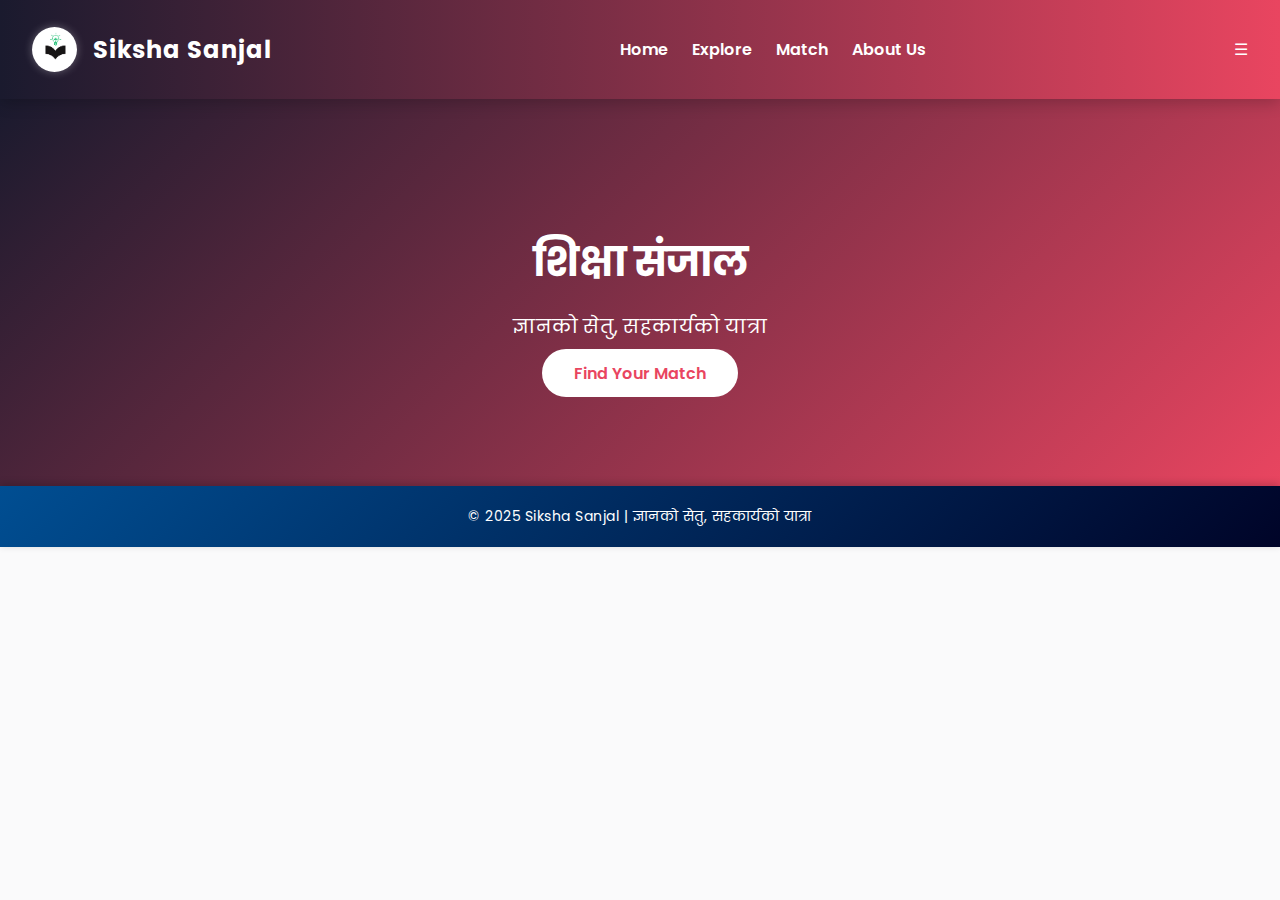
<file: index.html>
<!DOCTYPE html>
<html lang="en">
  <head>
    <meta charset="UTF-8" />
    <meta name="viewport" content="width=device-width, initial-scale=1.0" />
    <title>Siksha Sanjal</title>
    <link
      href="https://fonts.googleapis.com/css2?family=Poppins:wght@400;600&display=swap"
      rel="stylesheet"
    />
    <link rel="stylesheet" href="style.css" />
  </head>
  <body>
    <header> 
      <nav class="navbar">
        <div class="nav-left">
          <img 
            src="./logo/शिक्षालय1.jpg"
            alt="Siksha Sanjal Logo"
            class="nav-logo"
          />
          <h1 class="nav-title">Siksha Sanjal</h1>
        </div>
        <ul class="nav-links" id="nav-links">
          <a href="index.html">Home</a>
          <a href="./explore.html">Explore</a>
          <a href="./login.html">Match</a>
          <a href="about.html">About Us</a>
        </ul>
        <div class="menu-toggle" id="menu-toggle">☰</div>
      </nav>
    </header>

    <section class="hero">
      <h2>शिक्षा संजाल</h2>
      <p>ज्ञानको सेतु, सहकार्यको यात्रा</p>
      <a href="#" class="btn">Find Your Match</a>
    </section>

    <footer>
      <p>© 2025 Siksha Sanjal | ज्ञानको सेतु, सहकार्यको यात्रा</p>
    </footer>

    <script src="script.js"></script>
  </body>
</html>
</file>
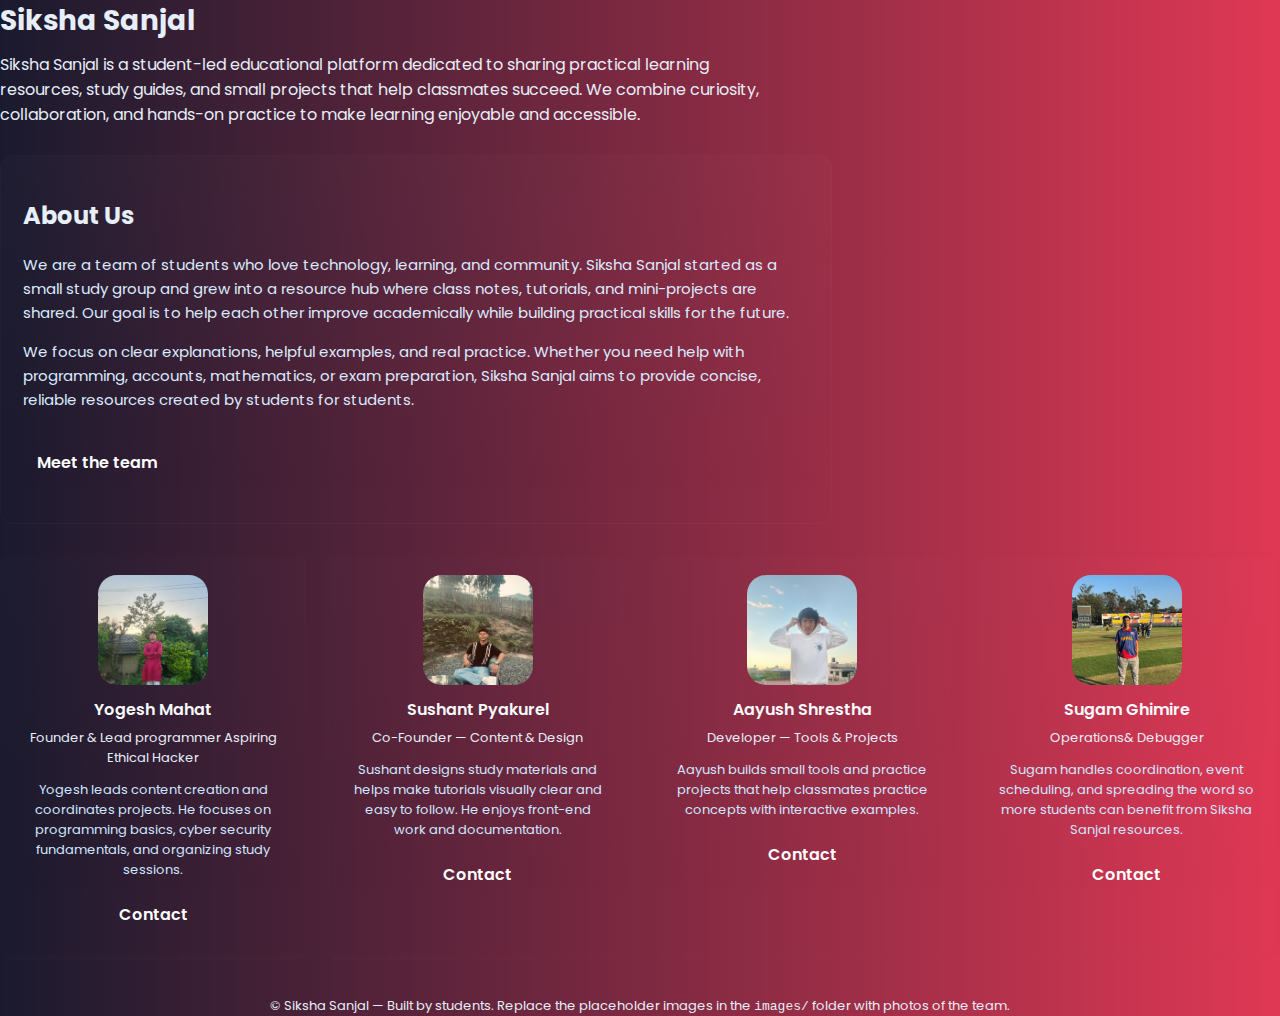
<file: about.html>
<!DOCTYPE html>
<html lang="en">
  <head>
    <meta charset="utf-8" />
    <meta name="viewport" content="width=device-width, initial-scale=1" />
    <title>Siksha Sanjal — About Us</title>
    <link href="about.css" rel="stylesheet" />
    <link href="https://fonts.googleapis.com/css2?family=Poppins:wght@400;600;700&display=swap" rel="stylesheet">
  </head>
  <body>
          <h1>Siksha Sanjal</h1>
          <p class="lead">Siksha Sanjal is a student-led educational platform dedicated to sharing practical learning resources, study guides, and small projects that help classmates succeed. We combine curiosity, collaboration, and hands-on practice to make learning enjoyable and accessible.</p>
        </div>
      </header>
      <div class="hero">
        <div class="card">
          <h2>About Us</h2>
          <p class="mission">We are a team of students who love technology, learning, and community. Siksha Sanjal started as a small study group and grew into a resource hub where class notes, tutorials, and mini-projects are shared. Our goal is to help each other improve academically while building practical skills for the future.</p>
          <p class="mission">We focus on clear explanations, helpful examples, and real practice. Whether you need help with programming, accounts, mathematics, or exam preparation, Siksha Sanjal aims to provide concise, reliable resources created by students for students.</p>
          <p><a class="btn" href="#team">Meet the team</a></p>
        </div>
        
        </div>
      </div>
      <section id="team" class="team">
        <div class="member card">
          <img class="avatar" src="./logo/yogssh.jpg" alt="">
          <div class="name">Yogesh Mahat</div>
          <div class="role">Founder & Lead programmer Aspiring Ethical Hacker</div>
          <div class="bio">Yogesh leads content creation and coordinates projects. He focuses on programming basics, cyber security fundamentals, and organizing study sessions.</div>
          <a href="#" class="btn">Contact</a>
        </div>
        <div class="member card">
          <img class="avatar" src="./logo/sugam.jpg" alt="">
          <div class="name">Sushant Pyakurel</div>
          <div class="role">Co-Founder — Content & Design</div>
          <div class="bio">Sushant designs study materials and helps make tutorials visually clear and easy to follow. He enjoys front-end work and documentation.</div>
          <a href="#" class="btn">Contact</a>
        </div>
        <div class="member card">
          <img class="avatar" src="./logo/aayush.jpg" alt="">
          <div class="name">Aayush Shrestha</div>
          <div class="role">Developer — Tools & Projects</div>
          <div class="bio">Aayush builds small tools and practice projects that help classmates practice concepts with interactive examples.</div>
          <a href="#" class="btn">Contact</a>
        </div>
        <div class="member card">
          <img class="avatar" src="./logo/sugam real.jpg" alt="">
          <div class="name">Sugam Ghimire</div>
          <div class="role">Operations& Debugger</div>
          <div class="bio">Sugam handles coordination, event scheduling, and spreading the word so more students can benefit from Siksha Sanjal resources.</div>
          <a href="#" class="btn">Contact</a>
        </div>
      </section>
      <footer>
        © Siksha Sanjal — Built by students. Replace the placeholder images in the <code>images/</code> folder with photos of the team.
      </footer>
    </div>
  </body>
</html>
</file>
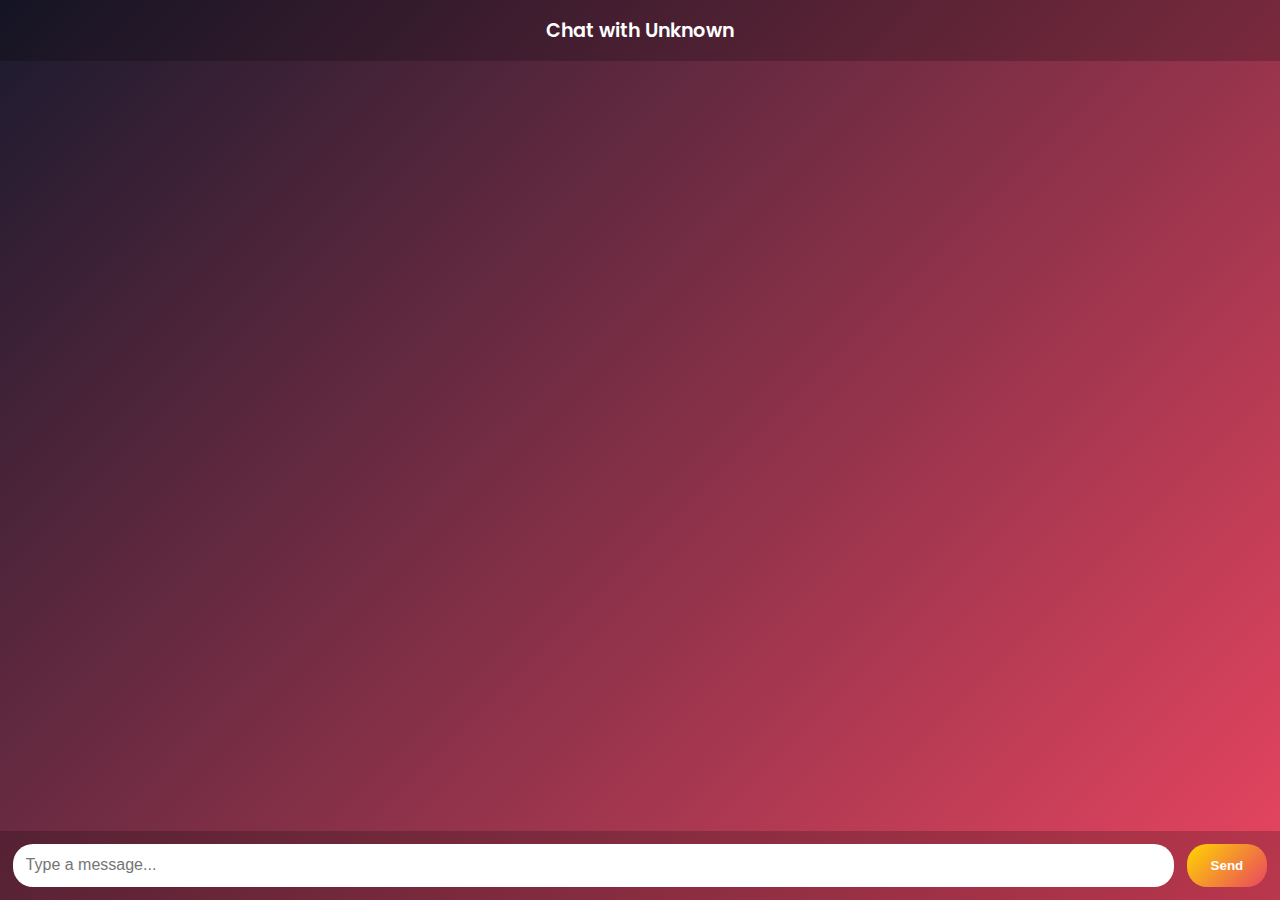
<file: chat.html>
<!DOCTYPE html>
<html lang="en">
<head>
  <meta charset="UTF-8" />
  <meta name="viewport" content="width=device-width, initial-scale=1.0" />
  <title>Siksha Sanjal | Chat</title>
  <link href="https://fonts.googleapis.com/css2?family=Poppins:wght@400;600&display=swap" rel="stylesheet">
  <style>
    body {
      font-family: 'Poppins', sans-serif;
      background: linear-gradient(135deg, #1A1A2E, #E94560);
      color: white;
      display: flex;
      flex-direction: column;
      height: 100vh;
      margin: 0;
    }

    header {
      text-align: center;
      padding: 1rem;
      background: rgba(0,0,0,0.2);
      font-size: 1.2rem;
      font-weight: 600;
    }

    .chat-container {
      flex: 1;
      display: flex;
      flex-direction: column;
      padding: 1rem;
      overflow-y: auto;
    }

    .message {
      margin: 0.5rem 0;
      padding: 0.8rem 1rem;
      border-radius: 15px;
      max-width: 70%;
      word-wrap: break-word;
    }

    .user {
      align-self: flex-end;
      background: #FFD700;
      color: #1A1A2E;
    }

    .partner {
      align-self: flex-start;
      background: rgba(255,255,255,0.2);
    }

    .chat-input {
      display: flex;
      padding: 0.8rem;
      background: rgba(0,0,0,0.2);
    }

    .chat-input input {
      flex: 1;
      padding: 0.8rem;
      border: none;
      border-radius: 20px;
      outline: none;
      font-size: 1rem;
    }

    .chat-input button {
      background: linear-gradient(135deg, #FFD700, #E94560);
      border: none;
      color: white;
      padding: 0.8rem 1.5rem;
      margin-left: 0.8rem;
      border-radius: 20px;
      font-weight: 600;
      cursor: pointer;
    }

    .chat-input button:hover {
      transform: scale(1.05);
    }
  </style>
</head>
<body>
  <header id="chatHeader">Chat</header>

  <div class="chat-container" id="chatContainer"></div>

  <div class="chat-input">
    <input type="text" id="messageInput" placeholder="Type a message..." />
    <button id="sendBtn">Send</button>
  </div>

  <script>
    const chatWith = localStorage.getItem("chatWith") || "Unknown";
    document.getElementById("chatHeader").textContent = "Chat with " + chatWith;

    const chatContainer = document.getElementById("chatContainer");
    const input = document.getElementById("messageInput");
    const sendBtn = document.getElementById("sendBtn");

    sendBtn.addEventListener("click", sendMessage);
    input.addEventListener("keypress", e => {
      if (e.key === "Enter") sendMessage();
    });

    function sendMessage() {
      const text = input.value.trim();
      if (text === "") return;

      const msgDiv = document.createElement("div");
      msgDiv.classList.add("message", "user");
      msgDiv.textContent = text;
      chatContainer.appendChild(msgDiv);
      chatContainer.scrollTop = chatContainer.scrollHeight;
      input.value = "";

      saveHistory(chatWith);
    }

    function saveHistory(name) {
      const history = JSON.parse(localStorage.getItem("requestHistory")) || [];
      if (!history.includes(name)) {
        history.push(name);
        localStorage.setItem("requestHistory", JSON.stringify(history));
      }
    }
  </script>
</body>
</html>
</file>
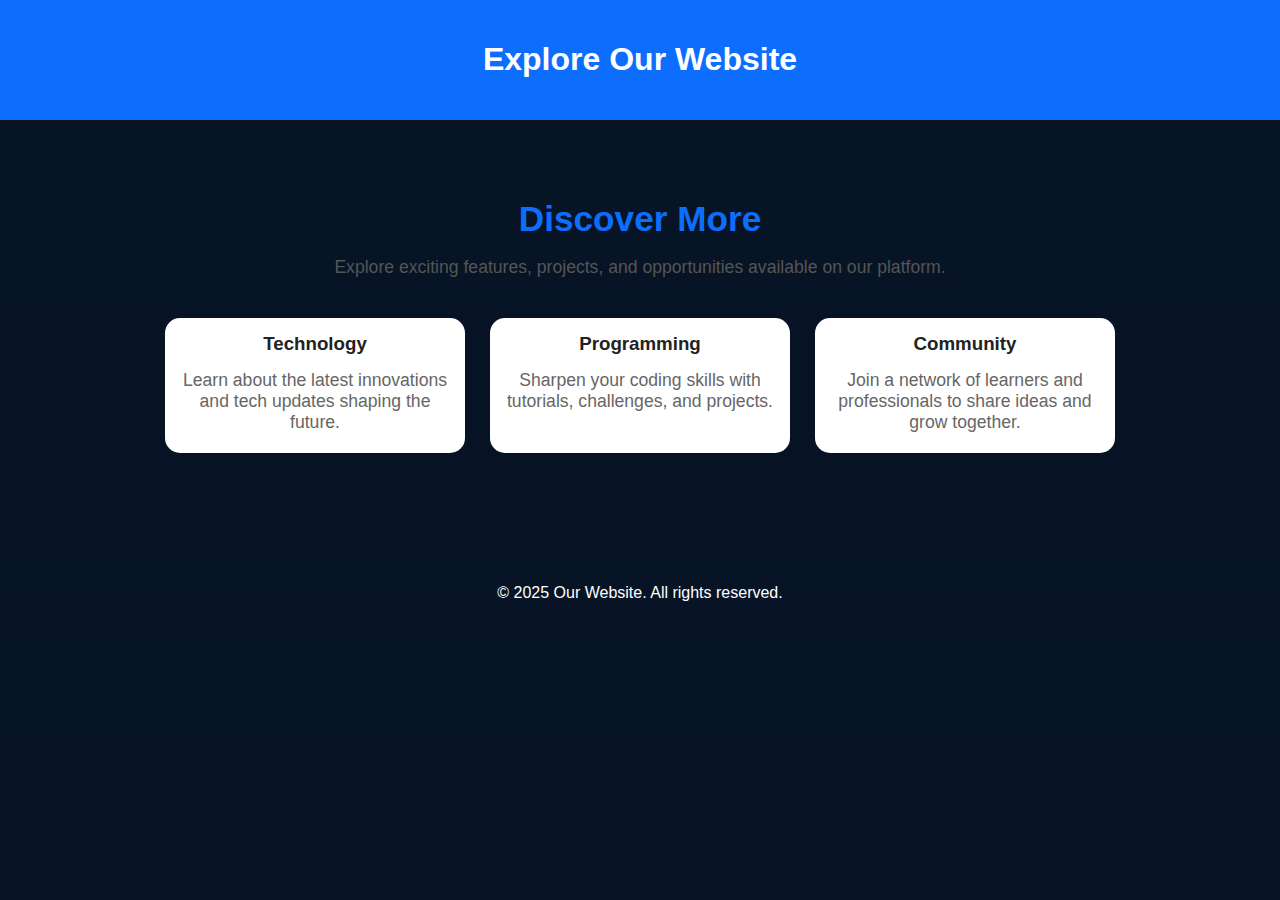
<file: explore.html>
<!DOCTYPE html>
<html lang="en">
<head>
  <meta charset="UTF-8">
  <meta name="viewport" content="width=device-width, initial-scale=1.0">
  <title>Explore | Our Website</title>

  <style>
    body {
      margin: 0;
      font-family: "Poppins", sans-serif;
      background: linear-gradient(180deg, #071426 0%, #081426 60%);
      color: #333;
    }

    header {
      background-color: #0d6efd;
      color: white;
      text-align: center;
      padding: 20px 0;
    }

    .explore-section {
      text-align: center;
      padding: 50px 20px;
    }

    .explore-section h2 {
      font-size: 2.2em;
      margin-bottom: 10px;
      color: #0d6efd;
    }

    .explore-section p {
      font-size: 1.1em;
      color: #555;
      margin-bottom: 40px;
    }

    .explore-container {
      display: flex;
      justify-content: center;
      flex-wrap: wrap;
      gap: 25px;
    }

    .explore-card {
      background: white;
      border-radius: 15px;
      box-shadow: 0 4px 10px rgba(0,0,0,0.1);
      width: 300px;
      transition: transform 0.3s, box-shadow 0.3s;
      overflow: hidden;
    }

    .explore-card img {
      width: 100%;
      height: 180px;
      object-fit: cover;
      border-top-left-radius: 15px;
      border-top-right-radius: 15px;
    }

    .explore-card h3 {
      margin: 15px;
      color: #222;
    }

    .explore-card p {
      margin: 0 15px 20px;
      color: #666;
    }

    .explore-card:hover {
      transform: translateY(-8px);
      box-shadow: 0 8px 20px rgba(0,0,0,0.2);
    }

    footer {
      text-align: center;
      background: linear-gradient(180deg, #071426 0%, #081426 60%);
      color: white;
      padding: 15px 0;
      margin-top: 50px;
    }
  </style>
</head>

<body>
  <header>
    <h1>Explore Our Website</h1>
  </header>

  <section class="explore-section">
    <h2>Discover More</h2>
    <p>Explore exciting features, projects, and opportunities available on our platform.</p>
    <div class="explore-container">
      <div class="explore-card">
    
        <h3>Technology</h3>
        <p>Learn about the latest innovations and tech updates shaping the future.</p>
      </div>

      <div class="explore-card">
        <h3>Programming</h3>
        <p>Sharpen your coding skills with tutorials, challenges, and projects.</p>
      </div>

      <div class="explore-card">
        <h3>Community</h3>
        <p>Join a network of learners and professionals to share ideas and grow together.</p>
      </div>
    </div>
  </section>

  <footer>
    <p>© 2025 Our Website. All rights reserved.</p>
  </footer>
</body>
</html>
</file>
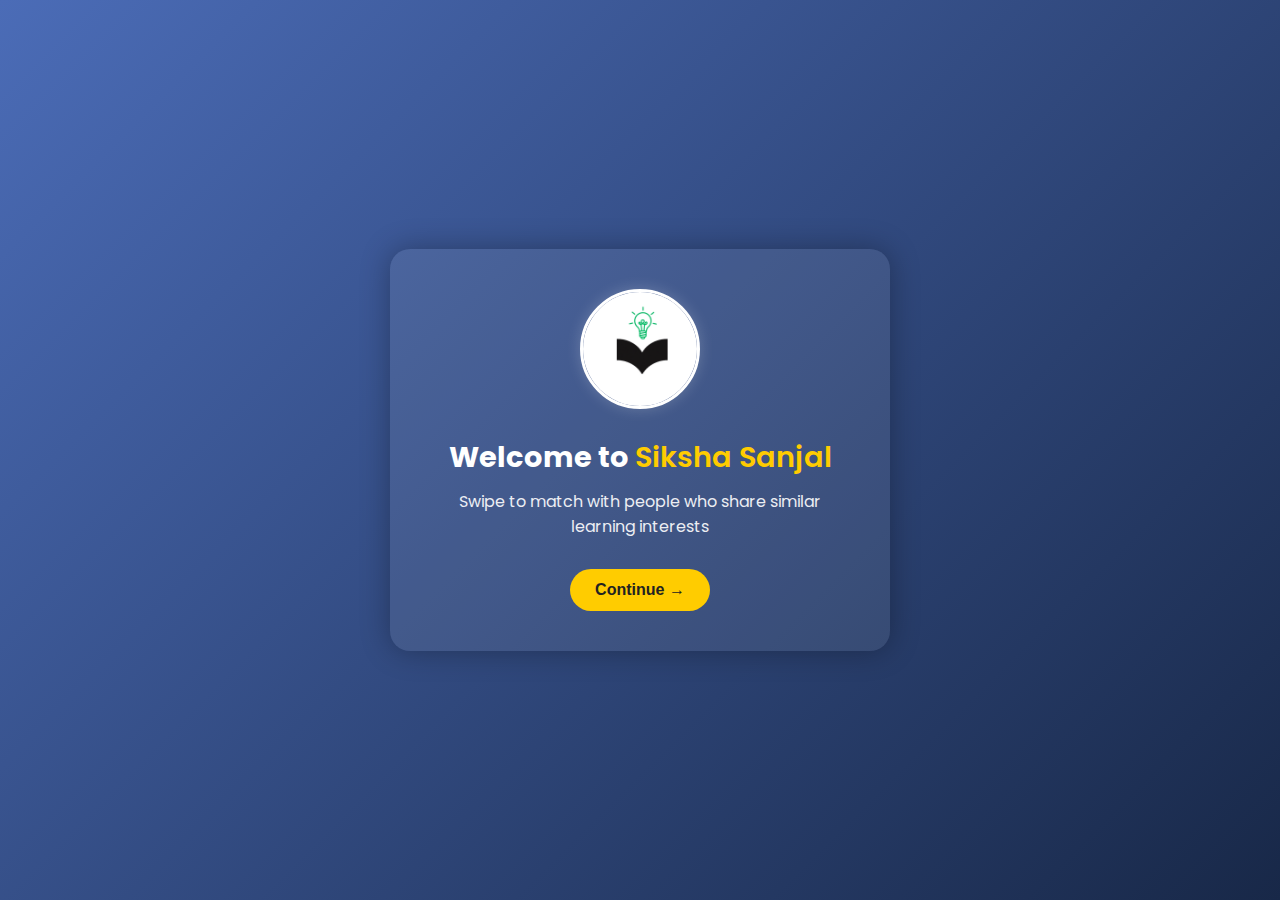
<file: front.html>
<!DOCTYPE html>
<html lang="en">
  <head>
    <meta charset="UTF-8" />
    <meta name="viewport" content="width=device-width, initial-scale=1.0" />
    <title>Siksha Sanjal - Welcome</title>
    <link
      href="https://fonts.googleapis.com/css2?family=Poppins:wght@400;600&display=swap"
      rel="stylesheet"
    />
    <link rel="stylesheet" href="front.css" />
  </head>
  <body>
    <div id="intro-screen" class="intro-screen">
      <div class="intro-content">
        <img
          src="./logo/शिक्षालय1.jpg"
          alt="Siksha Sanjal Logo"
          class="intro-logo"
        />
        <h1>Welcome to <span>Siksha Sanjal</span></h1>
        <p>Swipe to match with people who share similar learning interests</p>
        <p id="message" style="margin-top:10px; color:#555;"></p>
        <button id="continue-btn" class="continue-btn">Continue →</button>
      </div>
    </div>

    <script>
      {
        
        setTimeout(function () {
          window.location.href = "login.html";
        }, 3000);
      }

      
      document.getElementById("continue-btn").addEventListener("click", continueWithDelay);
    </script>
  </body>
</html>
</file>
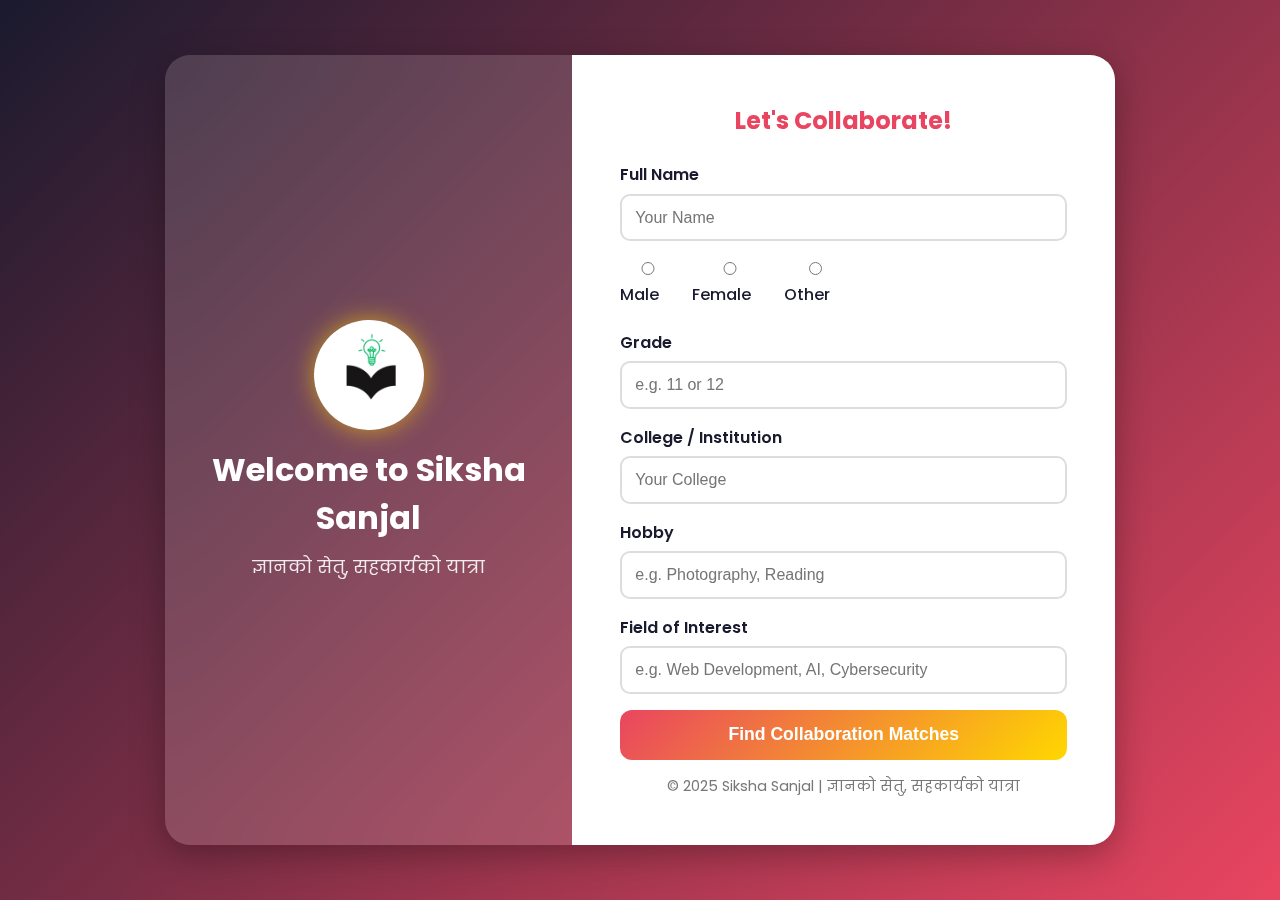
<file: login.html>
<!DOCTYPE html>
<html lang="en">
  <head>
    <meta charset="UTF-8" />
    <meta name="viewport" content="width=device-width, initial-scale=1.0" />
    <title>Siksha Sanjal | Collaboration Login</title>
    <link
      href="https://fonts.googleapis.com/css2?family=Poppins:wght@400;600&display=swap"
      rel="stylesheet"
    />
    <style>
      * {
        margin: 0;
        padding: 0;
        box-sizing: border-box;
      }
      body {
        font-family: "Poppins", sans-serif;
        background: linear-gradient(135deg, #1a1a2e, #e94560);
        color: white;
        height: 100vh;
        overflow: hidden;
        display: flex;
        justify-content: center;
        align-items: center;
      }
      .login-container {
        width: 950px;
        background: rgba(255, 255, 255, 0.1);
        border-radius: 25px;
        box-shadow: 0 10px 35px rgba(0, 0, 0, 0.3);
        display: flex;
        overflow: hidden;
        backdrop-filter: blur(25px);
        z-index: 10;
      }
      .left-side {
        flex: 1;
        background: rgba(255, 255, 255, 0.05);
        display: flex;
        flex-direction: column;
        justify-content: center;
        align-items: center;
        text-align: center;
        padding: 2rem;
        color: white;
      }
      .left-side img {
        width: 110px;
        height: 110px;
        border-radius: 50%;
        object-fit: cover;
        margin-bottom: 1rem;
        box-shadow: 0 0 25px rgba(255, 215, 0, 0.6);
      }
      .left-side h1 {
        font-size: 2rem;
        font-weight: 700;
      }
      .left-side p {
        margin-top: 0.8rem;
        font-size: 1.1rem;
        opacity: 0.9;
      }
      .right-side {
        flex: 1.3;
        background: #ffffff;
        color: #1a1a2e;
        padding: 3rem;
        display: flex;
        flex-direction: column;
        justify-content: center;
      }
      .right-side h2 {
        text-align: center;
        color: #e94560;
        font-weight: 700;
        margin-bottom: 1.5rem;
      }
      .input-group {
        margin-bottom: 1rem;
      }
      label {
        display: block;
        font-weight: 600;
        margin-bottom: 0.4rem;
      }
      input,
      select {
        width: 100%;
        padding: 0.8rem;
        border: 2px solid #ddd;
        border-radius: 10px;
        font-size: 1rem;
        transition: 0.3s;
      }
      input:focus,
      select:focus {
        border-color: #e94560;
        outline: none;
      }
      .gender-group {
        display: flex;
        gap: 1rem;
        margin-bottom: 1rem;
      }
      .gender-group label {
        font-weight: 500;
      }
      .login-btn {
        width: 100%;
        background: linear-gradient(135deg, #e94560, #ffd700);
        border: none;
        color: white;
        padding: 0.9rem;
        border-radius: 12px;
        font-size: 1.1rem;
        font-weight: 600;
        cursor: pointer;
        transition: 0.3s;
      }
      .login-btn:hover {
        transform: scale(1.05);
        box-shadow: 0 5px 15px rgba(233, 69, 96, 0.4);
      }
      .footer-text {
        text-align: center;
        margin-top: 1rem;
        font-size: 0.9rem;
        color: #777;
      }
      .bubbles {
        position: absolute;
        bottom: 0;
        width: 100%;
        height: 100%;
        overflow: hidden;
        z-index: 0;
      }
      .bubble {
        position: absolute;
        bottom: -150px;
        width: 40px;
        height: 40px;
        background: rgba(255, 255, 255, 0.15);
        border-radius: 50%;
        animation: rise 10s infinite ease-in;
      }
      .bubble:nth-child(1) {
        left: 10%;
        animation-duration: 8s;
        animation-delay: 1s;
      }
      .bubble:nth-child(2) {
        left: 30%;
        width: 60px;
        height: 60px;
        animation-duration: 10s;
        animation-delay: 3s;
      }
      .bubble:nth-child(3) {
        left: 50%;
        animation-duration: 12s;
        animation-delay: 2s;
      }
      .bubble:nth-child(4) {
        left: 70%;
        width: 50px;
        height: 50px;
        animation-duration: 9s;
        animation-delay: 4s;
      }
      .bubble:nth-child(5) {
        left: 90%;
        width: 35px;
        height: 35px;
        animation-duration: 11s;
        animation-delay: 5s;
      }
      @keyframes rise {
        0% {
          transform: translateY(0) scale(1);
          opacity: 0.6;
        }
        100% {
          transform: translateY(-800px) scale(1.3);
          opacity: 0;
        }
      }
      @media (max-width: 768px) {
        .login-container {
          flex-direction: column;
          width: 90%;
          height: auto;
        }
        .right-side {
          padding: 2rem;
        }
      }
    </style>
  </head>

  <body>
    <div class="login-container">
      <div class="left-side">
        <img src="./logo/शिक्षालय1.jpg" alt="Siksha Sanjal Logo" />
        <h1>Welcome to Siksha Sanjal</h1>
        <p>ज्ञानको सेतु, सहकार्यको यात्रा</p>
      </div>

      <div class="right-side">
        <h2>Let's Collaborate!</h2>
        <form id="collabForm">
          <div class="input-group">
            <label for="name">Full Name</label>
            <input type="text" id="name" placeholder="Your Name" required />
          </div>

          <div class="gender-group">
            <label><input type="radio" name="gender" value="Male" required /> Male</label>
            <label><input type="radio" name="gender" value="Female" /> Female</label>
            <label><input type="radio" name="gender" value="Other" /> Other</label>
          </div>

          <div class="input-group">
            <label for="grade">Grade</label>
            <input type="text" id="grade" placeholder="e.g. 11 or 12" required />
          </div>

          <div class="input-group">
            <label for="college">College / Institution</label>
            <input type="text" id="college" placeholder="Your College" required />
          </div>

          <div class="input-group">
            <label for="hobby">Hobby</label>
            <input type="text" id="hobby" placeholder="e.g. Photography, Reading" />
          </div>

          <div class="input-group">
            <label for="interest">Field of Interest</label>
            <input
              type="text"
              id="interest"
              placeholder="e.g. Web Development, AI, Cybersecurity"
              required
            />
          </div>

          <button type="submit" class="login-btn">Find Collaboration Matches</button>
          <p class="footer-text">© 2025 Siksha Sanjal | ज्ञानको सेतु, सहकार्यको यात्रा</p>
        </form>
      </div>
    </div>

    <div class="bubbles">
      <div class="bubble"></div>
      <div class="bubble"></div>
      <div class="bubble"></div>
      <div class="bubble"></div>
      <div class="bubble"></div>
    </div>

    <!-- Add this inside your HTML body, ideally below the form -->
<p id="message" style="text-align:center; margin-top:1rem; font-size:1rem; color:#e94560;"></p>

<script>
  const form = document.getElementById("collabForm");
  const message = document.getElementById("message");

  form.addEventListener("submit", (e) => {
    e.preventDefault();

    const name = document.getElementById("name").value;
    const gender = document.querySelector('input[name="gender"]:checked')?.value || "";
    const grade = document.getElementById("grade").value;
    const college = document.getElementById("college").value;
    const hobby = document.getElementById("hobby").value;
    const interest = document.getElementById("interest").value;

    localStorage.setItem("name", name);
    localStorage.setItem("gender", gender);
    localStorage.setItem("grade", grade);
    localStorage.setItem("college", college);
    localStorage.setItem("hobby", hobby);
    localStorage.setItem("interest", interest);

    
    message.innerText = "Please wait... Redirecting.";
    setTimeout(() => {
      window.location.href = "index.html";
    }, 2000); 
  })
</script>
  </body>
</html>
</file>
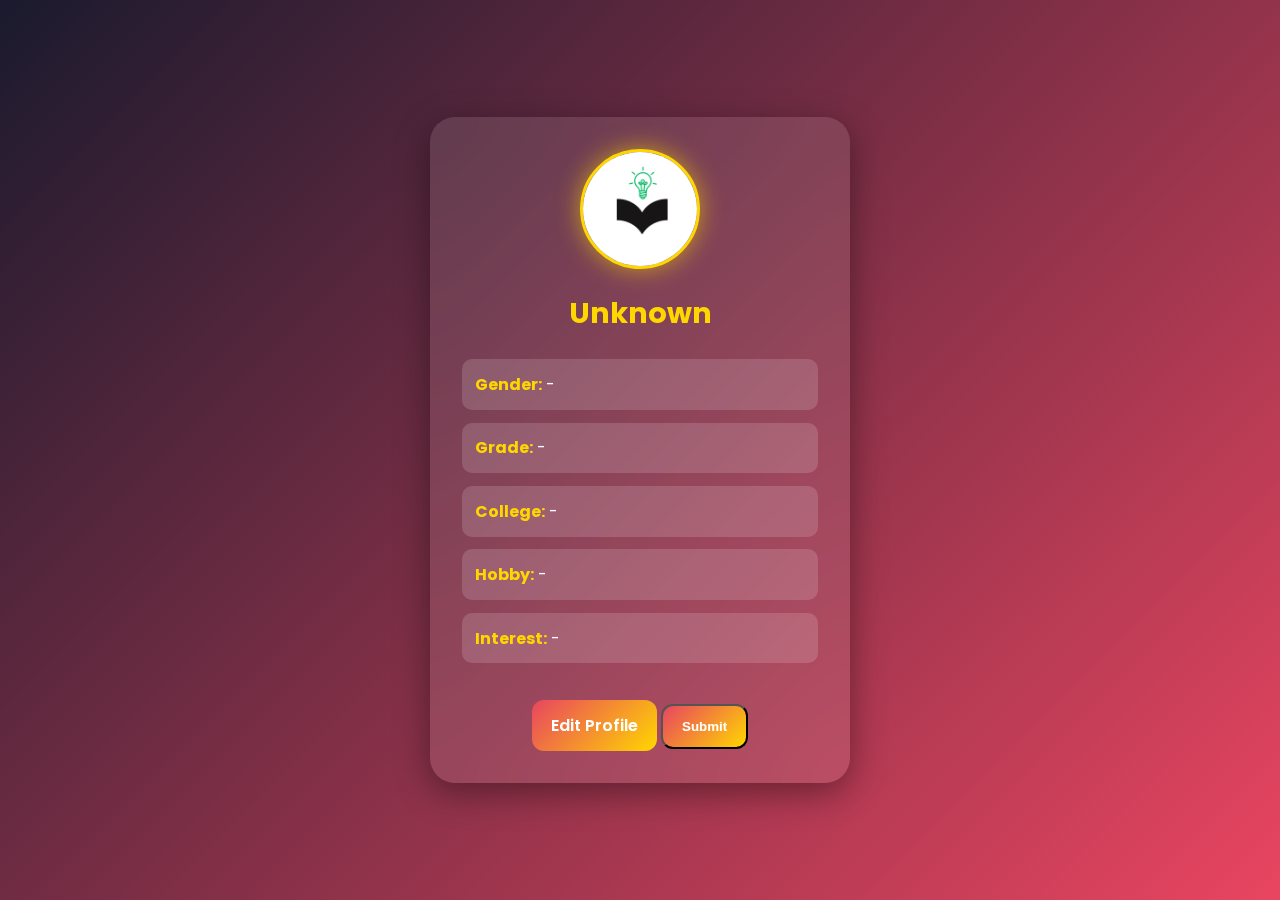
<file: profile.html>
<!DOCTYPE html>
<html lang="en">
  <head>
    <meta charset="UTF-8" />
    <meta name="viewport" content="width=device-width, initial-scale=1.0" />
    <title>User Profile | Siksha Sanjal</title>
    <link
      href="https://fonts.googleapis.com/css2?family=Poppins:wght@400;600&display=swap"
      rel="stylesheet"
    />
    <style>
      * {
        margin: 0;
        padding: 0;
        box-sizing: border-box;
      }
      body {
        font-family: "Poppins", sans-serif;
        background: linear-gradient(135deg, #1a1a2e, #e94560);
        color: white;
        height: 100vh;
        display: flex;
        justify-content: center;
        align-items: center;
      }
      .profile-card {
        width: 420px;
        background: rgba(255, 255, 255, 0.1);
        border-radius: 25px;
        box-shadow: 0 10px 35px rgba(0, 0, 0, 0.4);
        text-align: center;
        padding: 2rem;
        backdrop-filter: blur(25px);
      }
      .profile-card img {
        width: 120px;
        height: 120px;
        border-radius: 50%;
        object-fit: cover;
        margin-bottom: 1rem;
        border: 3px solid #ffd700;
        box-shadow: 0 0 25px rgba(255, 215, 0, 0.6);
      }
      .profile-card h2 {
        font-size: 1.8rem;
        color: #ffd700;
      }
      .profile-details {
        margin-top: 1.5rem;
        text-align: left;
      }
      .detail {
        margin-bottom: 0.8rem;
        background: rgba(255, 255, 255, 0.15);
        padding: 0.8rem;
        border-radius: 10px;
      }
      .detail strong {
        color: #ffd700;
      }
      .btn {
        margin-top: 1.5rem;
        display: inline-block;
        background: linear-gradient(135deg, #e94560, #ffd700);
        color: white;
        text-decoration: none;
        padding: 0.8rem 1.2rem;
        border-radius: 12px;
        font-weight: 600;
        transition: 0.3s;
        cursor: pointer;
      }
      .btn:hover {
        transform: scale(1.05);
        box-shadow: 0 5px 15px rgba(233, 69, 96, 0.4);
      }
    </style>
  </head>

  <body>
    <div class="profile-card">
      <img src="./logo/शिक्षालय1.jpg" alt="Profile Photo" />
      <h2 id="profileName">User Name</h2>
      <div class="profile-details">
        <div class="detail"><strong>Gender:</strong> <span id="profileGender"></span></div>
        <div class="detail"><strong>Grade:</strong> <span id="profileGrade"></span></div>
        <div class="detail"><strong>College:</strong> <span id="profileCollege"></span></div>
        <div class="detail"><strong>Hobby:</strong> <span id="profileHobby"></span></div>
        <div class="detail"><strong>Interest:</strong> <span id="profileInterest"></span></div>
      </div>

      <a href="login.html" class="btn">Edit Profile</a>
      <button class="btn" id="submitBtn">Submit</button>
    </div>

    <script>
      document.getElementById("profileName").innerText =
        localStorage.getItem("name") || "Unknown";
      document.getElementById("profileGender").innerText =
        localStorage.getItem("gender") || "-";
      document.getElementById("profileGrade").innerText =
        localStorage.getItem("grade") || "-";
      document.getElementById("profileCollege").innerText =
        localStorage.getItem("college") || "-";
      document.getElementById("profileHobby").innerText =
        localStorage.getItem("hobby") || "-";
      document.getElementById("profileInterest").innerText =
        localStorage.getItem("interest") || "-";

      document.getElementById("submitBtn").addEventListener("click", function () {
        window.location.href = "index.html";
      });
    </script>
  </body>
</html>
</file>
<file: style.css>
html, body {
  height: 100%;
  margin: 0;
  font-family: 'Poppins', sans-serif;
  background-color: #FAFAFB;
  color: #1A1A2E;
  overflow-x: hidden;
  display: flex;
  flex-direction: column;
}

main {
  flex: 1;
}

/* Navbar */
.navbar {
  display: flex;
  justify-content: space-between;
  align-items: center;
  background: linear-gradient(90deg, #1A1A2E, #E94560);
  padding: 1rem 2rem;
  color: white;
  position: sticky;
  top: 0;
  z-index: 50;
  box-shadow: 0 4px 15px rgba(0,0,0,0.2);
}

.nav-left {
  display: flex;
  align-items: center;
  gap: 1rem;
}

.nav-logo {
  width: 45px;
  height: 45px;
  border-radius: 50%;
  object-fit: cover;
  box-shadow: 0 0 8px rgba(255,255,255,0.3);
}

.nav-title {
  font-size: 1.5rem;
  font-weight: 700;
  letter-spacing: 1px;
}

.nav-links {
  display: flex;
  gap: 1.5rem;
}

.nav-links a {
  color: white;
  text-decoration: none;
  font-weight: 600;
  transition: color 0.3s ease;
}

.nav-links a:hover {
  color: #FFD700;
}

/* Hero Section */
.hero {
  text-align: center;
  padding: 100px 20px;
  background: linear-gradient(135deg, #1A1A2E, #E94560);
  color: white;
}

.hero h2 {
  font-size: 2.5rem;
  margin-bottom: 10px;
}

.hero p {
  font-size: 1.2rem;
  margin-bottom: 20px;
}

.btn {
  padding: 0.8rem 2rem;
  background-color: white;
  color: #E94560;
  border: none;
  border-radius: 30px;
  font-weight: 600;
  font-size: 1rem;
  text-decoration: none;
  transition: transform 0.3s, background 0.3s;
}

.btn:hover {
  transform: scale(1.05);
  background-color: #FFD700;
  color: #1A1A2E;
}

/* Footer */
footer {
  background: linear-gradient(135deg, #004e92, #000428);
  color: #fff;
  text-align: center;
  padding: 20px 0;
  font-size: 14px;
  letter-spacing: 0.5px;
  box-shadow: 0 -2px 8px rgba(0, 0, 0, 0.2);
  width: 100%;
}

footer p {
  margin: 0;
  transition: color 0.3s ease, text-shadow 0.3s ease;
}

footer p:hover {
  color: #ffd700;
  text-shadow: 0 0 8px rgba(255, 215, 0, 0.6);
}
</file>
<file: about.css>
* about.css */
:root {
background: linear-gradient(90deg, #1A1A2E, #000000);


}
.logo{
    width: 80px;
  height: auto;
  margin-bottom: 0.5rem;

}
* {
  box-sizing: border-box;
}

body {
  margin: 0;
  font-family: 'Poppins', sans-serif;
  color: #e6eef8;
  background: linear-gradient(90deg, #1A1A2E, #df3854);
}

.container {
  max-width: 1100px;
  margin: 48px auto;
  padding: 32px;
}

header {
  display: flex;
  align-items: center;
  gap: 20px;
}

.logo {
  width: 72px;
  height: 72px;
  border-radius: 12px;
  background: linear-gradient(135deg, var(--accent), #06b6d4);
  display: flex;
  align-items: center;
  justify-content: center;
  color: white;
  font-weight: 700;
  font-size: 20px;
}

h1 {
  margin: 0;
  font-size: 28px;
}

.lead {
  margin: 10px 0 0;
  color: var(--muted);
  max-width: 760px;
}

.hero {
  display: grid;
  grid-template-columns: 1fr 420px;
  gap: 28px;
  margin-top: 28px;
  align-items: center;
}

.card {
background: linear-gradient(180deg, rgba(226, 218, 218, 0.02), transparent);
  border: 1px solid rgba(211, 203, 203, 0.03);
  padding: 22px;
  border-radius: 14px;
}

.mission {
  font-size: 15px;
  line-height: 1.6;
  color: #dbeafe;
}

.group-photo {
  width: 100%;
  height: 280px;
  object-fit: cover;
  border-radius: 10px;
  background: #bdc1c6;
  display: block;
}

.note {
  margin: 12px 0 0;
  color: var(--muted);
  font-size: 13px;
}

.team {
  margin-top: 28px;
  display: grid;
  grid-template-columns: repeat(4, 1fr);
  gap: 18px;
}

.member {
  display: flex;
  flex-direction: column;
  align-items: center;
  text-align: center;
  padding: 18px;
  border-radius: 12px;
  background: linear-gradient(180deg, rgba(232, 229, 229, 0.01), transparent);
  border: 5px solid rgba(177, 42, 42, 0.02);
}

.avatar {
  width: 110px;
  height: 110px;
  border-radius: 19px;
  object-fit: cover;
  background: #c2c4c5;
  margin-bottom: 12px;
}

.name {
  font-weight: 600;
  color: #f8fafc;
}

.role {
  font-size: 13px;
  color: var(--muted);
  margin-top: 6px;
}

.bio {
  font-size: 13px;
  color: #cfe6ff;
  margin-top: 12px;
}

.btn {
  display: inline-block;
  padding: 10px 14px;
  border-radius: 10px;
  background: var(--accent);
  color: white;
  text-decoration: none;
  font-weight: 600;
  margin-top: 12px;
}

footer {
  margin-top: 36px;
  color: var(--muted);
  font-size: 13px;
  text-align: center;
}

@media (max-width: 980px) {
  .hero {
    grid-template-columns: 1fr;
  }
  .team {
    grid-template-columns: repeat(2, 1fr);
  }
}

@media (max-width: 520px) {
  .team {
    grid-template-columns: 1fr;
  }
  .container {
    padding: 18px;
  }
}
</file>
<file: front.css>
@import url('https://fonts.googleapis.com/css2?family=Poppins:wght@400;600&display=swap');

* {
  margin: 0;
  padding: 0;
  box-sizing: border-box;
}

body {
  font-family: 'Poppins', sans-serif;
  background: linear-gradient(135deg, #4b6cb7, #182848);
  color: #fff;
  height: 100vh;
  display: flex;
  justify-content: center;
  align-items: center;
}

.intro-screen {
  text-align: center;
  background: rgba(255, 255, 255, 0.08);
  padding: 40px;
  border-radius: 20px;
  box-shadow: 0 0 30px rgba(0, 0, 0, 0.3);
  width: 90%;
  max-width: 500px;
  animation: fadeIn 1s ease-in-out;
}

.intro-logo {
  width: 120px;
  height: 120px;
  border-radius: 50%;
  object-fit: cover;
  margin-bottom: 20px;
  border: 3px solid #fff;
  box-shadow: 0 0 15px rgba(255, 255, 255, 0.2);
}

h1 {
  font-size: 1.8rem;
  margin-bottom: 10px;
}

h1 span {
  color: #ffcc00;
  font-weight: 600;
}

p {
  font-size: 1rem;
  margin-bottom: 30px;
  opacity: 0.9;
}

.continue-btn {
  background: #ffcc00;
  color: #222;
  border: none;
  padding: 12px 25px;
  font-size: 1rem;
  border-radius: 30px;
  cursor: pointer;
  font-weight: 600;
  transition: all 0.3s ease;
}

.continue-btn:hover {
  background: #ffd633;
  transform: scale(1.05);
}

@keyframes fadeIn {
  from {
    opacity: 0;
    transform: translateY(20px);
  }
  to {
    opacity: 1;
    transform: translateY(0);
  }
}
</file>
